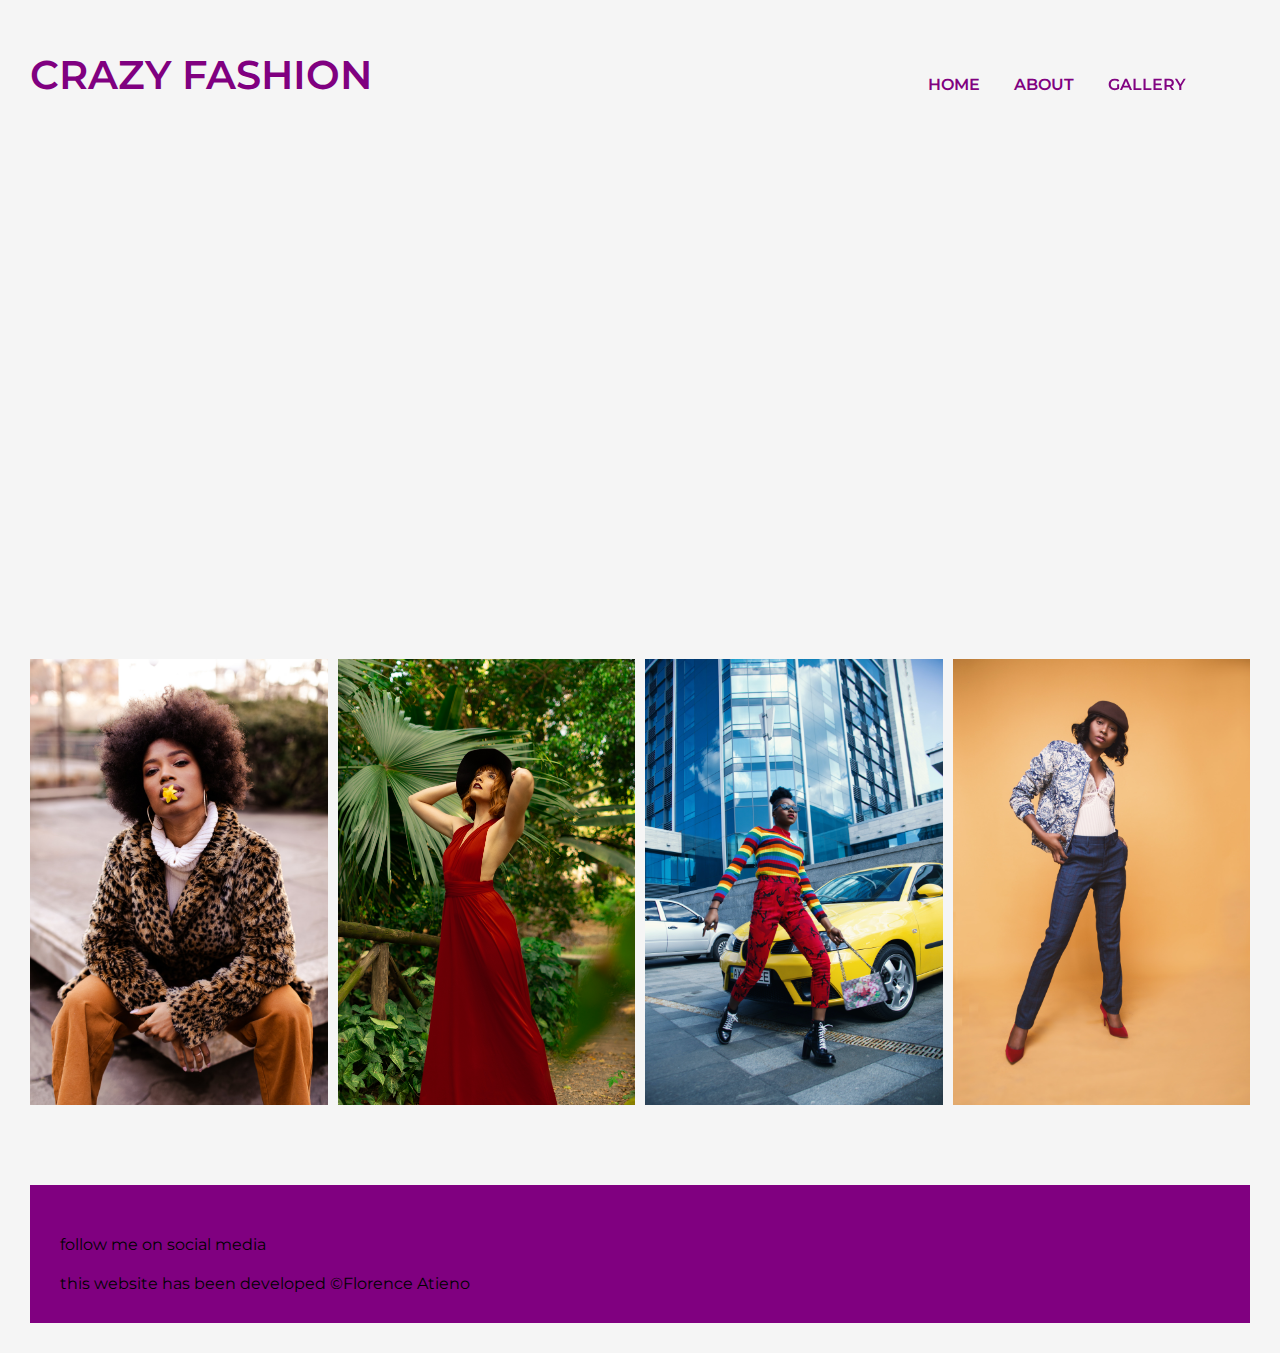
<file: index.html>
<!DOCTYPE html>
<html lang="en">
  <head>
    <meta charset="UTF-8" />
    <a href=""></a>
    <meta name="viewport" content="width=device-width, initial-scale=1.0" />
    <meta http-equiv="X-UA-Compatible" content="ie=edge" />
    <link
      href="https://fonts.googleapis.com/css?family=Montserrat:300,400,500,600,700&display=swap"
      rel="stylesheet"
    />
    <link
      rel="stylesheet"
      href="https://cdnjs.cloudflare.com/ajax/libs/font-awesome/5.15.3/css/all.min.css"
      integrity="sha512-iBBXm8fW90+nuLcSKlbmrPcLa0OT92xO1BIsZ+ywDWZCvqsWgccV3gFoRBv0z+8dLJgyAHIhR35VZc2oM/gI1w=="
      crossorigin="anonymous"
    />
    <link rel="stylesheet" href="style.css" />
    <title>Fashion||landin page</title>
    <script src="https://cdnjs.cloudflare.com/ajax/libs/gsap/3.6.1/gsap.min.js"></script>
  </head>
  <body>
    <header>
          <div class="nav">
        <div class="logo">Crazy fashion</div>
        <div class="nav-link">
          <ul>
            <li><a href="#">Home</a></li>
            <li><a href="#about">About</a></li>
            <li><a href="gallery.html">Gallery</a></li>
            <li><i class=""></i></li>
          </ul>
        </div>
      </div>
    </header>
    <div class="circle">
      <div class="image">
        <img
          src="./Images/pexels-asa-dugger-1649896-removebg-preview.png"
          alt=""
        />
      </div>
    </div>

    <div class="wrapper">
      <img src="./Images/modelremoved.jpg" alt="" />
       <figcaption>create amazing design</figcaption> 
      <img src="./Images/pexels-bruno-salvadori-3046336.jpg" alt="" />
      <!-- <figcaption>Imagine</figcaption1> -->
      <img src="./Images/pexels-godisable-jacob-1075776.jpg" alt="" />
      <!-- <figcaption>create</figcaption> -->
      <img src="./Images/pexels-godisable-jacob-818992.jpg" alt="" />
      <!-- <figcaption>love</figcaption> -->
    </div>

    <footer>
      <p>follow me on social media</p>
      <a href=""></a><i class="fab fa-facebook-f"></i></a>
      <a href=""><i class="fab fa-instagram"></i></a>
      <a href=""><i class="fas fa-envelope-square"></i></a>
      <p>this website has been developed &copy;Florence Atieno</p>
    </footer>
    <div class="about" id="about">
      <div class="about-content">
        <div class="about-left">
          <div class="about-img">
            <img
              src="./Images/pexels-asa-dugger-1649896-removebg-preview.png"
              alt="model"
            />
          </div>
        </div>
        <h1
          style="
            text-align: center;
            text-transform: uppercase;
            color: purple;
            margin-top: 20px;
          "
        >
          crazy fashion
        </h1>
        <div class="about-right">
          <a href="#home" class="about_closed">&times;</a>
        </div>
        <p>
          Lorem ipsum dolor sit amet consectetur adipisicing elit. Qui,
          recusandae perferendis dolorem neque repellendus aut esse ipsum
          maxime! Consectetur, est. Deleniti sint, iusto aut officiis quia
          molestiae voluptatibus doloribus expedita?
        </p>
         <p>
          Lorem ipsum dolor sit amet consectetur adipisicing elit. In error ut
          praesentium est, porro alias laborum. Commodi eos, deserunt eius
          consectetur culpa molestias asperiores, nesciunt praesentium tempora
          accusantium, non recusandae.
        </p> 

    <script src="app.js"></script>
  </body>
</html>
</file>
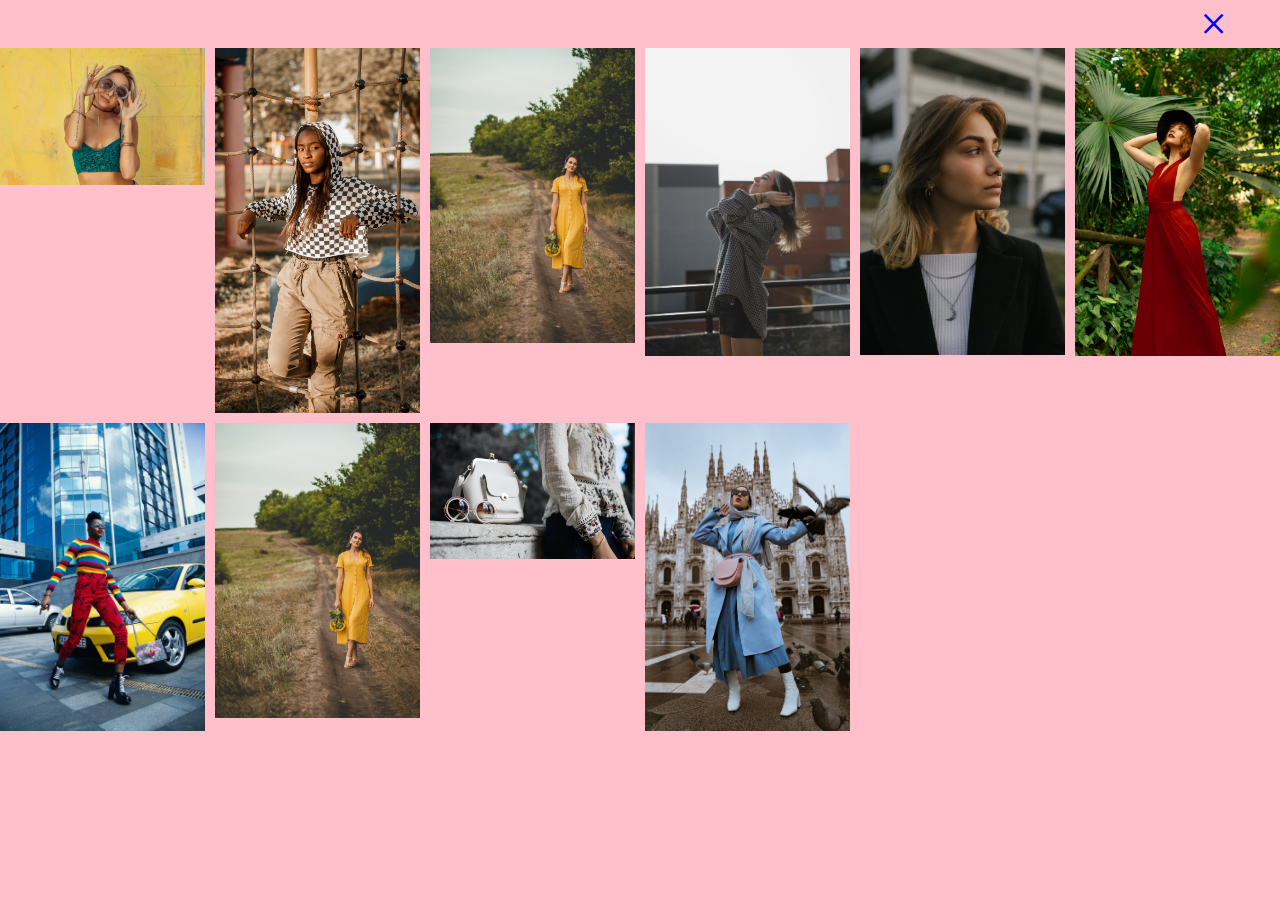
<file: gallery.html>
<!DOCTYPE html>
<html lang="en">
<head>
    <meta charset="UTF-8">
    <meta name="viewport" content="width=device-width, initial-scale=1.0">
    <meta http-equiv="X-UA-Compatible" content="ie=edge">
    <title>||gallery</title>
    <link rel="stylesheet" href="gallery.css">
    <script src="https://cdnjs.cloudflare.com/ajax/libs/gsap/3.6.1/gsap.min.js"></script>
    
<body>
    <script src="app.js"></script>
    <a href="index.html" class="gallery_closed">&times;</a>
    <div class="container">
       
        <img src="./Images/atikh-bana-_KaMTEmJnxY-unsplash.jpg "alt="" >
        <img src="./Images/josue-ladoo-pelegrin-hUuFjeBOeQ8-unsplash.jpg" alt="">
        <img src="./Images/kate-hliznitsova-FZK1PwX1Hos-unsplash.jpg" alt="">
        <img src="./Images/laurence-la-madeleine-515OCQFJ-zw-unsplash.jpg" alt=""> 
         <img src="./Images/marco-testi-UoT3fvj_U0w-unsplash.jpg" alt="">
        <img src="./Images/pexels-bruno-salvadori-3046336.jpg" alt="">
        <img src="./Images/pexels-godisable-jacob-1075776.jpg" alt="">
        <img src="./Images/kate-hliznitsova-FZK1PwX1Hos-unsplash.jpg" alt="">
        <img src="./Images/tamara-bellis-IwVRO3TLjLc-unsplash.jpg" alt="">
        <img src="./Images/alexi-romano-CCx6Fz_CmOI-unsplash.jpg" alt="">
    </div>

   <script src="gallery.js"></script>
</body>
</html>
</file>
<file: style.css>
* {
  margin: 0;
  padding: 0;
  box-sizing: border-box;
}
body {
  background-color: whitesmoke;
  font-family: "Montserrat";
  margin: 30px;
  cursor: pointer;
}
.nav {
  display: flex;
  justify-content: space-between;
  font-weight: 600;
  text-transform: uppercase;
  align-items: center;
  color: purple;
  padding-top: 20px;
}

.nav-link ul li {
  display: inline-block;
  padding-right: 30px;
}

ul {
  margin-top: 20px;
  list-style: none;
}

.logo {
  padding-right: 20px;
  font-size: 40px;
  color: purple;
}
a {
  text-decoration: none;
  color: purple;
}

.circle {
  height: 30rem;
  width: 30rem;
  background-color: hotpink;
  clip-path: circle(50% at 50%);
  z-index: -3;
  margin-left: 30%;
}
.circle img {
  width: 50%;
  height: 100%;
  transform: translate(40%, 20%);
  z-index: 2;
}
.wrapper {
  margin-top: 5rem;
  display: grid;
  grid-template-columns: repeat(auto-fit, minmax(200px, 1fr));

  /* grid-row-gap: 30px; */
  grid-column-gap: 10px;
}
.wrapper img {
  width: 100%;
}
.wrapper img:hover {
  transform: scale(1.2);
}
footer {
  margin-top: 5rem;
  padding: 30px;
  background-color: purple;
}
i {
  margin-top: 2rem;
  color: white;
}
.about {
  height: 100vh;
  width: 100%;
  position: fixed;
  top: 0;
  left: 0;
  background-color: pink;
  opacity: 0.8;
  z-index: 9999;
  opacity: 0;
  visibility: hidden;
  transition: all 0.3s;
}
/* open states */
.about:target {
  opacity: 1;
  visibility: visible;
}
.about_closed:target {
}
.about_closed,
:visited {
  color: purple;
  position: absolute;
  right: 0rem;
  font-size: 3rem;
  text-decoration: none;
  display: inline-block;
  transform: translateY(-4rem);
}
.about-content {
  height: 75vh;
  background-color: white;
  box-shadow: 0 2rem 4rem rgba(0, 0, 0);
  position: absolute;
  top: 50%;
  left: 50%;
  transform: translate(-50%, -50%);
  transition: all 0s 0.2s;
}
.about img {
  display: block;
  width: 100%;
}
.about-left {
  width: 33.3333%;
  float: left;
}
.about-right {
  width: 66.66%;
  float: right;
}
p {
  padding-top: 20px;
  column-count: 2;
  column-gap: 2rem;
  column-rule: 1px solid purple;
}
figcaption {
  position: absolute;
  /* top: 50%;
  left: 50%; */
  transform: translate(50%, -50%);
  color: blackss;
  font-size: 1.7rem;
  opacity: 0;
}

figcaption:hover {
  opacity: 1;
}
</file>
<file: gallery.css>
* {
  margin: 0;
  padding: 0;
  box-sizing: border-box;
}
body {
  background-color: pink;
  height: 100vh;
}
.container {
  width: 100%;
  /* height: 100vh; */
  display: grid;
  grid-template-columns: repeat(auto-fit, minmax(200px, 1fr));
  grid-column-gap: 10px;
  grid-row-gap: 10px;
  overflow: hidden;
}
.container img {
  width: 100%;
}
.gallery_closed {
  font-size: 3rem;
  text-decoration: none;
  right: 0px;
  display: inline-block;
  line-height: 1;
  transform: translateX(75rem);
}
.container img:hover {
  /* transform: skewY(-50deg); */
  transform: scale(1.5);
}
</file>
